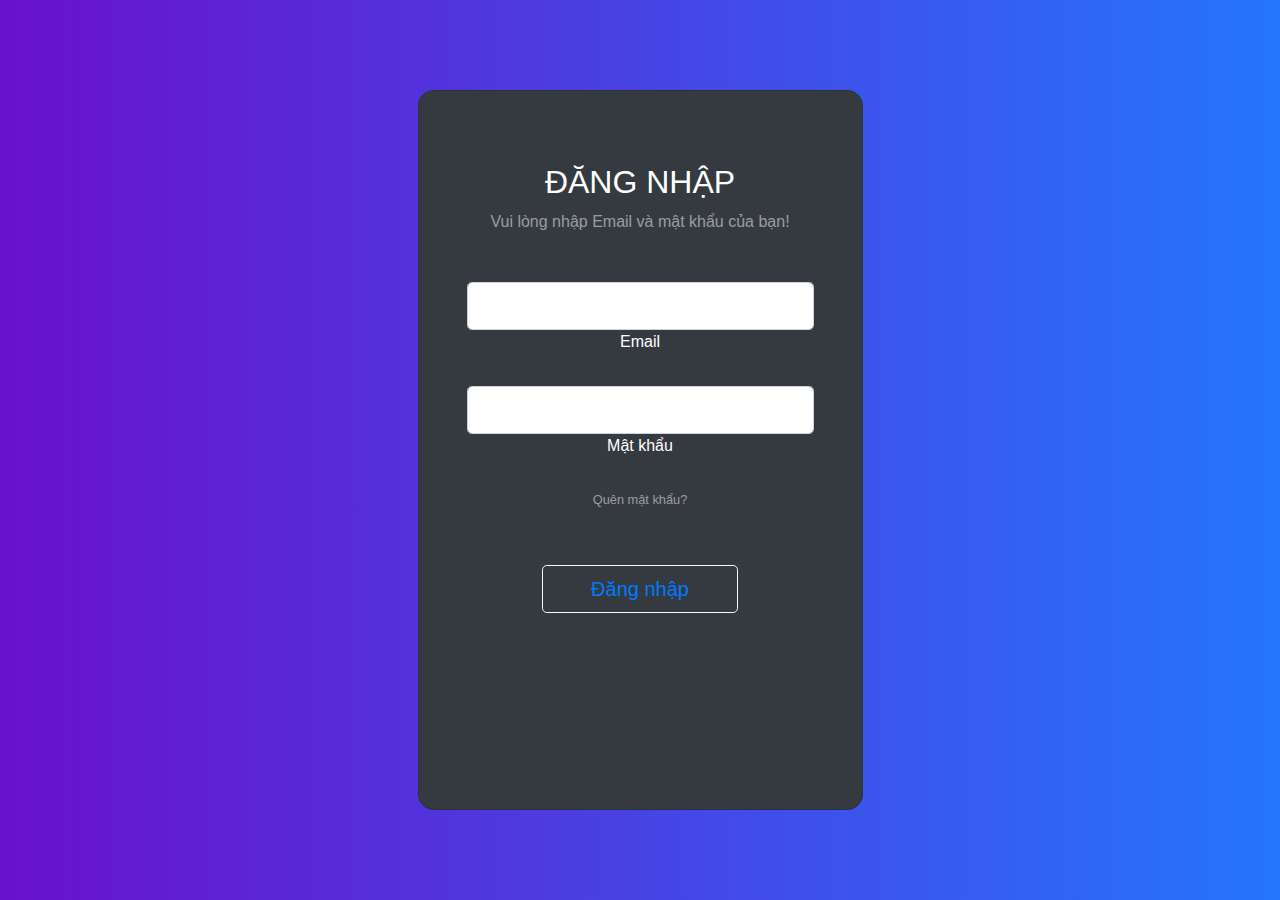
<file: login.html>
<!doctype html>
<html lang="en">
  <head>
    <title>Đăng nhập</title>
    <!-- Required meta tags -->
    <meta charset="utf-8">
    <meta name="viewport" content="width=device-width, initial-scale=1, shrink-to-fit=no">

    <!-- Bootstrap CSS -->
    <link rel="stylesheet" href="https://stackpath.bootstrapcdn.com/bootstrap/4.3.1/css/bootstrap.min.css" integrity="sha384-ggOyR0iXCbMQv3Xipma34MD+dH/1fQ784/j6cY/iJTQUOhcWr7x9JvoRxT2MZw1T" crossorigin="anonymous">
    <link rel="stylesheet" href="/css/login.css">
  </head>
  <body>
      <section class="vh-100 gradient-custom">
            <div class="container py-5 h-100">
              <div class="row d-flex justify-content-center align-items-center h-100">
                <div class="col-12 col-md-8 col-lg-6 col-xl-5">
                  <div class="card bg-dark text-white" style="border-radius: 1rem;">
                    <div class="card-body p-5 text-center">
          
                      <div class="mb-md-5 mt-md-4 pb-5">
          
                        <h2 class="fw-bold mb-2 text-uppercase">Đăng nhập</h2>
                        <p class="text-white-50 mb-5">Vui lòng nhập Email và mật khẩu của bạn!</p>
          
                        <div class="form-outline form-white mb-4">
                          <input type="email" id="typeEmailX" class="form-control form-control-lg" />
                          <label class="form-label" for="typeEmailX">Email</label>
                        </div>
          
                        <div class="form-outline form-white mb-4">
                          <input type="password" id="typePasswordX" class="form-control form-control-lg" />
                          <label class="form-label" for="typePasswordX">Mật khẩu</label>
                        </div>
          
                        <p class="small mb-5 pb-lg-2"><a class="text-white-50" href="#!">Quên mật khẩu?</a></p>
          
                        <button class="btn btn-outline-light btn-lg px-5" type="submit">
                          <a href="index.html">Đăng nhập</a>
                        </button>
          
                        <div class="d-flex justify-content-center text-center mt-4 pt-1">
                          <a href="#!" class="text-white"><i class="fab fa-facebook-f fa-lg"></i></a>
                          <a href="#!" class="text-white"><i class="fab fa-twitter fa-lg mx-4 px-2"></i></a>
                          <a href="#!" class="text-white"><i class="fab fa-google fa-lg"></i></a>
                        </div>
          
                      </div>
          
          
                    </div>
                  </div>
                </div>
              </div>
            </div>
          </section>
    <!-- Optional JavaScript -->
    <!-- jQuery first, then Popper.js, then Bootstrap JS -->
    <script src="https://code.jquery.com/jquery-3.3.1.slim.min.js" integrity="sha384-q8i/X+965DzO0rT7abK41JStQIAqVgRVzpbzo5smXKp4YfRvH+8abtTE1Pi6jizo" crossorigin="anonymous"></script>
    <script src="https://cdnjs.cloudflare.com/ajax/libs/popper.js/1.14.7/umd/popper.min.js" integrity="sha384-UO2eT0CpHqdSJQ6hJty5KVphtPhzWj9WO1clHTMGa3JDZwrnQq4sF86dIHNDz0W1" crossorigin="anonymous"></script>
    <script src="https://stackpath.bootstrapcdn.com/bootstrap/4.3.1/js/bootstrap.min.js" integrity="sha384-JjSmVgyd0p3pXB1rRibZUAYoIIy6OrQ6VrjIEaFf/nJGzIxFDsf4x0xIM+B07jRM" crossorigin="anonymous"></script>
  </body>
</html>
</file>
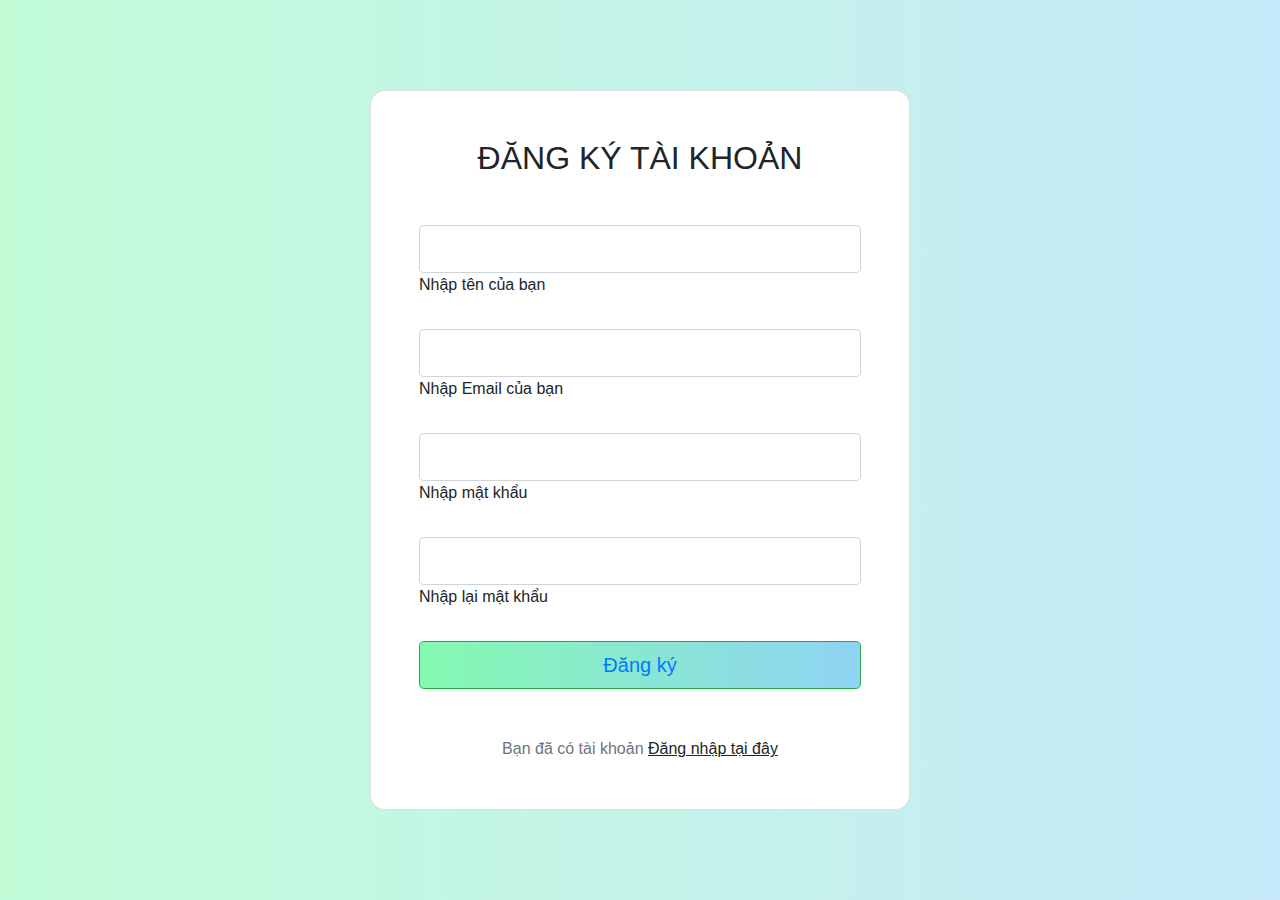
<file: signup.html>
<!doctype html>
<html lang="en">
  <head>
    <title>Đăng ký tài khoản</title>
    <!-- Required meta tags -->
    <meta charset="utf-8">
    <meta name="viewport" content="width=device-width, initial-scale=1, shrink-to-fit=no">

    <!-- Bootstrap CSS -->
    <link rel="stylesheet" href="https://stackpath.bootstrapcdn.com/bootstrap/4.3.1/css/bootstrap.min.css" integrity="sha384-ggOyR0iXCbMQv3Xipma34MD+dH/1fQ784/j6cY/iJTQUOhcWr7x9JvoRxT2MZw1T" crossorigin="anonymous">
    <link rel="stylesheet" href="/css/signup.css">
  </head>
  <body>
      <section class="vh-100 bg-image"
  style="background-image: url('https://mdbcdn.b-cdn.net/img/Photos/new-templates/search-box/img4.webp');">
  <div class="mask d-flex align-items-center h-100 gradient-custom-3">
    <div class="container h-100">
      <div class="row d-flex justify-content-center align-items-center h-100">
        <div class="col-12 col-md-9 col-lg-7 col-xl-6">
          <div class="card" style="border-radius: 15px;">
            <div class="card-body p-5">
              <h2 class="text-uppercase text-center mb-5">Đăng ký tài khoản</h2>

              <form>

                <div class="form-outline mb-4">
                  <input type="text" id="form3Example1cg" class="form-control form-control-lg" />
                  <label class="form-label" for="form3Example1cg">Nhập tên của bạn</label>
                </div>

                <div class="form-outline mb-4">
                  <input type="email" id="form3Example3cg" class="form-control form-control-lg" />
                  <label class="form-label" for="form3Example3cg">Nhập Email của bạn</label>
                </div>

                <div class="form-outline mb-4">
                  <input type="password" id="form3Example4cg" class="form-control form-control-lg" />
                  <label class="form-label" for="form3Example4cg">Nhập mật khẩu</label>
                </div>

                <div class="form-outline mb-4">
                  <input type="password" id="form3Example4cdg" class="form-control form-control-lg" />
                  <label class="form-label" for="form3Example4cdg">Nhập lại mật khẩu</label>
                </div>

                <div class="d-flex justify-content-center">
                  <button type="button"
                    class="btn btn-success btn-block btn-lg gradient-custom-4 text-body">
                    <a href="index.html">Đăng ký</a>
                  </button>
                </div>

                <p class="text-center text-muted mt-5 mb-0">Bạn đã có tài khoản <a href="login.html"
                    class="fw-bold text-body"><u>Đăng nhập tại đây</u></a></p>

              </form>

            </div>
          </div>
        </div>
      </div>
    </div>
  </div>
</section>
    <!-- Optional JavaScript -->
    <!-- jQuery first, then Popper.js, then Bootstrap JS -->
    <script src="https://code.jquery.com/jquery-3.3.1.slim.min.js" integrity="sha384-q8i/X+965DzO0rT7abK41JStQIAqVgRVzpbzo5smXKp4YfRvH+8abtTE1Pi6jizo" crossorigin="anonymous"></script>
    <script src="https://cdnjs.cloudflare.com/ajax/libs/popper.js/1.14.7/umd/popper.min.js" integrity="sha384-UO2eT0CpHqdSJQ6hJty5KVphtPhzWj9WO1clHTMGa3JDZwrnQq4sF86dIHNDz0W1" crossorigin="anonymous"></script>
    <script src="https://stackpath.bootstrapcdn.com/bootstrap/4.3.1/js/bootstrap.min.js" integrity="sha384-JjSmVgyd0p3pXB1rRibZUAYoIIy6OrQ6VrjIEaFf/nJGzIxFDsf4x0xIM+B07jRM" crossorigin="anonymous"></script>
  </body>
</html>
</file>
<file: css/login.css>
.gradient-custom {
      /* fallback for old browsers */
      background: #6a11cb;
      
      /* Chrome 10-25, Safari 5.1-6 */
      background: -webkit-linear-gradient(to right, rgba(106, 17, 203, 1), rgba(37, 117, 252, 1));
      
      /* W3C, IE 10+/ Edge, Firefox 16+, Chrome 26+, Opera 12+, Safari 7+ */
      background: linear-gradient(to right, rgba(106, 17, 203, 1), rgba(37, 117, 252, 1))
}
</file>
<file: css/signup.css>
.gradient-custom-3 {
      /* fallback for old browsers */
      background: #84fab0;
      
      /* Chrome 10-25, Safari 5.1-6 */
      background: -webkit-linear-gradient(to right, rgba(132, 250, 176, 0.5), rgba(143, 211, 244, 0.5));
      
      /* W3C, IE 10+/ Edge, Firefox 16+, Chrome 26+, Opera 12+, Safari 7+ */
      background: linear-gradient(to right, rgba(132, 250, 176, 0.5), rgba(143, 211, 244, 0.5))
      }
.gradient-custom-4 {
      /* fallback for old browsers */
      background: #84fab0;
      
      /* Chrome 10-25, Safari 5.1-6 */
      background: -webkit-linear-gradient(to right, rgba(132, 250, 176, 1), rgba(143, 211, 244, 1));
      
      /* W3C, IE 10+/ Edge, Firefox 16+, Chrome 26+, Opera 12+, Safari 7+ */
      background: linear-gradient(to right, rgba(132, 250, 176, 1), rgba(143, 211, 244, 1))
}
</file>
